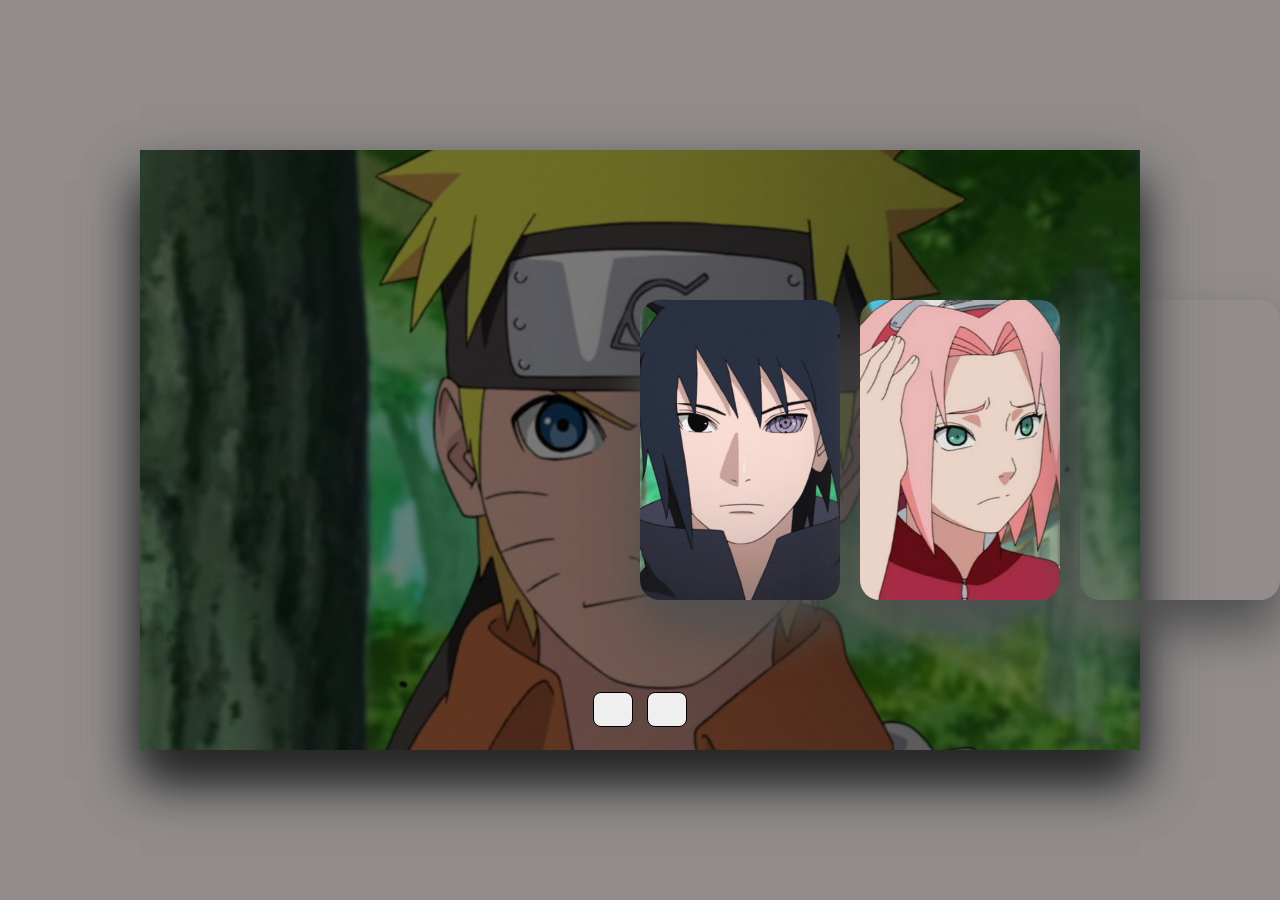
<file: BlackCloverSlider.html>
<!DOCTYPE html>
<html lang="en">
<head>
    <meta charset="UTF-8">
    <meta name="viewport" content="width=device-width, initial-scale=1.0">
    <title>Document</title>
    <link rel="stylesheet" href="slider.css">
    
</head>
<body>
    <!--Font Awesome CDN-->
    <link rel="stylesheet" href="https://cdnjs.cloudflare.com/ajax/libs/font-awesome/6.4.0/css/all.min.css" integrity="sha512-iecdLmaskl7CVkqkXNQ/ZH/XLlvWZOJyj7Yy7tcenmpD1ypASozpmT/E0iPtmFIB46ZmdtAc9eNBvH0H/ZpiBw==" crossorigin="anonymous" referrerpolicy="no-referrer" />
    
    
    <div class="container">

        <div class="slide">

            
            <div class="item" style="background-image: url('./Images/Kakashi.jpg');  ">
                <div class="content">
                    <div class="name">Luck Voltia</div>
                    <div class="des">
                        <p>

                        </p>
                    </div>
                    <button>See More</button>
                </div>
            </div>
            <div class="item" style="background-image: url('./Images/Naruto.jpg');">
                <div class="content">
                    <div class="name">Asta</div>
                    <div class="des">
                        <p>Asta, the magicless underdog of Black Clover, is a relentless powerhouse who refuses to let
                           the odds define him. Born without any magic in a world where magic is everything,
                           Asta's unwavering will and physical strength make him stand out. With his rare anti-magic sword,
                           which nullifies magical attacks, he faces foes far more powerful than himself.
                           What makes Asta truly inspiring is his unbreakable determination—he never backs down,
                           no matter how impossible the challenge. His boundless energy, loyalty to his friends,
                           and dream of becoming the Wizard King make him a magnetic character who will keep you
                           rooting for him through every battle.</p>
                                </div>
                    <button>See More</button>
                </div>
            </div>
            <div class="item" style="background-image: url('./Images/Sasuke.jpg');">
                <div class="content">
                    <div class="name">Yuno</div>
                    <div class="des">
                        <p>
                            Yuno, Asta's childhood rival, is the embodiment of natural talent and grace.
                            Born with exceptional magical abilities, Yuno wields powerful wind magic and is chosen
                            by the legendary four-leaf grimoire, a rare sign of immense potential. Calm, composed,
                            and focused, he contrasts sharply with Asta’s fiery determination. Despite his quiet
                            demeanor, Yuno’s ambition to become the Wizard King burns just as fiercely.
                            His intense rivalry with Asta pushes him to constantly improve, and his tactical brilliance
                            in battle makes him a formidable force. Yuno’s journey is one of raw talent meeting
                            relentless ambition, making him a captivating character whose battles and growth keep you
                            on edge.
                        </p>
                    </div>
                    <button>See More</button>
                </div>
            </div>
            <div class="item" style="background-image: url('./Images/Sakura.jpg'); ">
                <div class="content">
                    <div class="name">Noelle</div>
                    <div class="des">
                        <p>
                            Noelle Silva is a noble-born princess with extraordinary water magic, yet she struggles with
                            controlling her immense power. Despite her royal lineage, she is shunned by her own family for
                            her lack of precision in magic, which fuels her deep insecurities. However, beneath her outward
                            pride and stubbornness lies a determined heart. Noelle’s journey is one of self-discovery and
                            growth, as she learns to harness her magic and stand strong alongside her friends in the Black Bulls.
                            Her development from a self-doubting noble to a fierce and confident mage makes her story inspiring,
                            filled with emotional moments and powerful magic that makes her a key character in the series.
                        </p>
                    </div>
                    <button>See More</button>
                </div>
            </div>
            <div class="item" style="background-image: url(https://i.ibb.co/jTQfmTq/img5.jpg);">
                <div class="content">
                    <div class="name">Yami Sukehiro</div>
                    <div class="des">
                        <p>
                            Captain Yami Sukehiro of the Black Bulls is one of Black Clover's most charismatic
                            and unpredictable characters. A foreigner in the Clover Kingdom, Yami wields Dark Magic,
                            a rare and powerful ability that lets him cut through dimensions. Known for his rough
                            attitude, tough-love leadership style, and constant demand for his squad to “surpass their limits,”
                            Yami is a warrior who thrives in the heat of battle. His laid-back demeanor hides an incredible 
                            strength and sharp combat instincts that few can rival. Despite his gruff exterior, Yami cares
                            deeply for his squad, often throwing himself into danger to protect them.
                            His mix of humor, power, and wisdom makes him an unforgettable character with a unique approach
                            to both battle and leadership.
                        </p>
                    </div>
                    <button>See More</button>
                </div>
            </div>
            <div class="item" style="background-image: url(https://i.ibb.co/RNkk6L0/img6.jpg);">
                <div class="content">
                    <div class="name">Julius Novachrono</div>
                    <div class="des">
                    <p>
                        Julius Novachrono, the Wizard King of Black Clover, is a true enigma—both humble
                        and immensely powerful. As the leader of the Clover Kingdom’s Magic Knights,
                        he’s fascinated by all forms of magic, constantly seeking to understand new abilities.
                        Julius wields Time Magic, a terrifyingly powerful ability that allows him to manipulate
                        time itself, freezing or accelerating moments in battle. Despite his laid-back and sometimes
                        playful nature, Julius possesses a deep sense of duty and an unwavering commitment to protect
                        the kingdom. His wisdom, tactical genius, and overwhelming power make him a nearly invincible
                        figure, yet his greatest strength lies in his belief in the next generation of mages.
                        Julius’s love for discovery and justice, combined with his awe-inspiring magic, makes him a
                        central figure whose actions shape the future of the kingdom.
                    </p>
                </div>
                    <button>See More</button>
                </div>
            </div>

        </div>

        <div class="button">
            <button class="prev"><i class="fa-solid fa-arrow-left"></i></button>
            <button class="next"><i class="fa-solid fa-arrow-right"></i></button>
        </div>

    </div>
    <script src="slider.js"></script>  
</body>
</html>
</file>
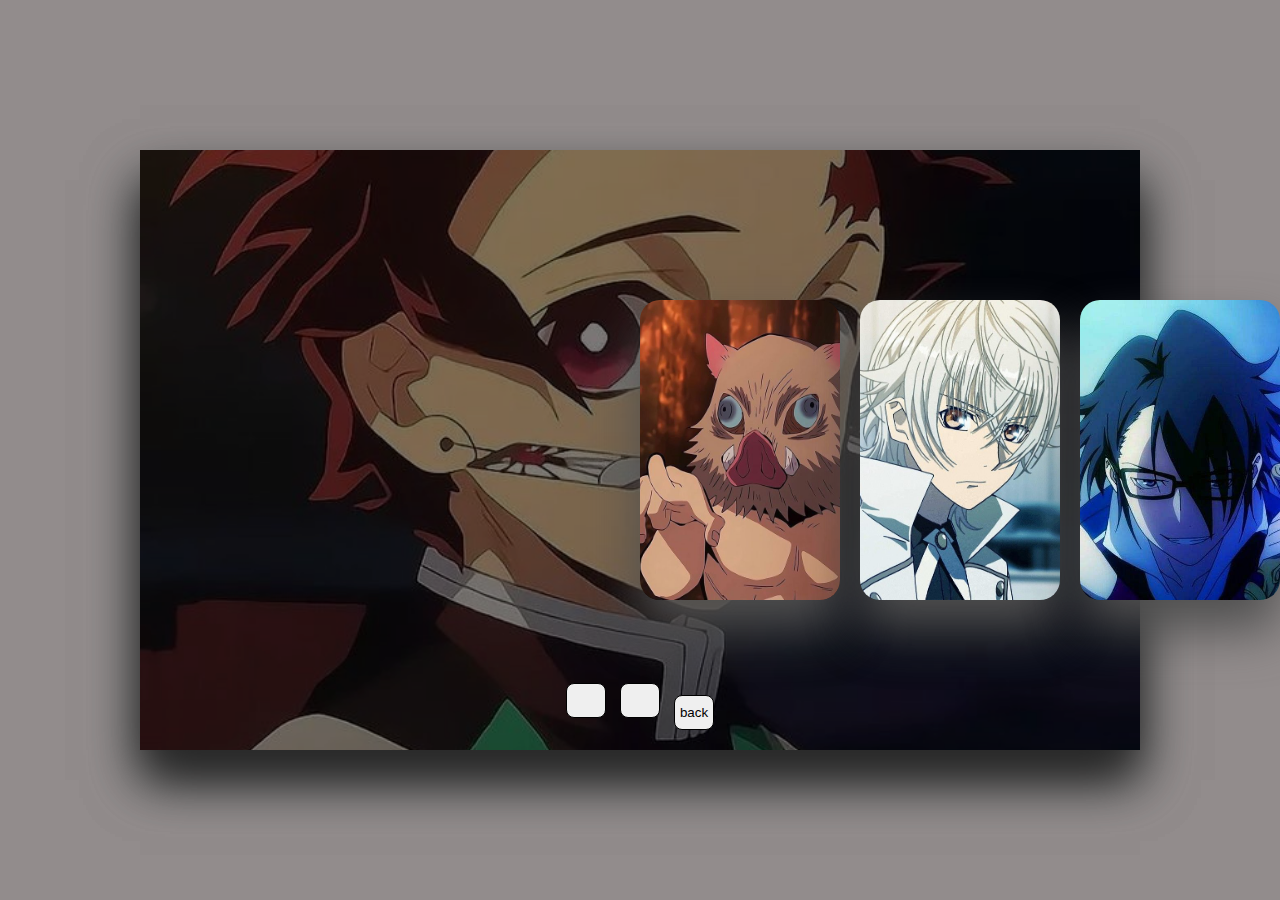
<file: DemonSlayerSlider.html>
<!DOCTYPE html>
<html lang="en">
<head>
    <meta charset="UTF-8">
    <meta name="viewport" content="width=device-width, initial-scale=1.0">
    <title>Document</title>
    <link rel="stylesheet" href="slider.css">
    
</head>
<body>
    <!--Font Awesome CDN-->
    <link rel="stylesheet" href="https://cdnjs.cloudflare.com/ajax/libs/font-awesome/6.4.0/css/all.min.css" integrity="sha512-iecdLmaskl7CVkqkXNQ/ZH/XLlvWZOJyj7Yy7tcenmpD1ypASozpmT/E0iPtmFIB46ZmdtAc9eNBvH0H/ZpiBw==" crossorigin="anonymous" referrerpolicy="no-referrer" />
    
    
    <div class="container">

        <div class="slide">

            
            <div class="item" style="background-image: url('./Images/Demon Slayer/Zenitsu\ Agatsuma.jpg');  ">
                <div class="content">
                    <div class="name">Zenitsu Agatsuma</div>
                    <div class="des">
                        <p>
                            A highly emotional and often cowardly Demon Slayer who frequently underestimates himself.
                            Though he appears fearful, he possesses immense strength when pushed to his limits. 
                            Zenitsu has incredible hearing, allowing him to detect even the slightest sounds, 
                            which helps him in battle. He struggles with self-confidence but deeply values 
                            his friendships and strives to overcome his fears.
                        </p>
                    </div>
                    
                </div>
            </div>
            <div class="item" style="background-image: url('./Images/Demon Slayer/Tanjiro\ Kamado.jpg');">
                <div class="content">
                    <div class="name">Tanjiro Kamado</div>
                    <div class="des">
                        <p>A kind-hearted and determined young boy who becomes a Demon Slayer after tragedy strikes
                           his family. He has a strong sense of justice and compassion, even for demons.
                           Tanjiro is highly disciplined, hardworking, and possesses a sharp sense of smell that
                           aids him in battle. Despite his gentle nature, he is fiercely protective of his loved
                           ones and will stop at nothing to achieve his goal.
                        </p>
                    </div>
                    
                </div>
            </div>
            <div class="item" style="background-image: url('./Images/Demon Slayer/𝗶𝗻𝗼𝘀𝘂𝗸𝗲.jpg');">
                <div class="content">
                    <div class="name">Inosuke Hashibira</div>
                    <div class="des">
                        <p>
                            A wild and aggressive fighter raised by boars in the mountains. 
                            Inosuke is highly competitive and always eager for a challenge. 
                            He wears a boar’s head mask and wields two jagged swords, using an 
                            unpredictable combat style. Despite his rough personality, he gradually 
                            learns to trust and care for others. His heightened sense of touch and adaptability 
                            make him a dangerous opponent.
                        </p>
                    </div>
                    
                </div>
            </div>
            <div class="item" style="background-image: url('./Images/K-project/Shiro.jpg'); ">
                <div class="content">
                    <div class="name">Yashiro Isana</div>
                    <div class="des">
                        <p>A seemingly ordinary high school student who enjoys a peaceful life on his school campus.
                           He is friendly, easygoing, and well-liked by his classmates. However, his life takes an 
                           unexpected turn when he becomes a target for powerful individuals. Despite appearing
                           carefree, Yashiro is intelligent and resourceful, often using his wits to navigate
                           difficult situations.
                        </p>
                    </div>
                    
                </div>
            </div>
            <div class="item" style="background-image: url('./Images/K-project/Saruhiko.jpg');">
                <div class="content">
                    <div class="name">Saruhiko Fushimi</div>
                    <div class="des">
                        <p> A sharp-minded and cold individual who often keeps his emotions hidden. 
                            He is highly analytical, preferring logic over sentiment. Saruhiko is skilled
                            in combat and intelligence gathering, making him a dangerous opponent.
                            He has a complicated past that affects his interactions with others, 
                            particularly with Misaki Yata. While he may seem indifferent, his actions 
                            often hint at deeper internal conflicts.
                        </p>
                    </div>
                    
                </div>
            </div>
            <div class="item" style="background-image: url('./Images/K-project/Kuro.jpg');">
                <div class="content">
                    <div class="name">Kuroh Yatogami</div>
                    <div class="des">
                    <p>
                        A skilled swordsman with a strong sense of honor and duty. He follows the teachings
                        of his late master and upholds strict moral values. Though he appears serious and stoic,
                        he possesses a deep sense of loyalty and justice. Kuroh is highly disciplined, rarely
                        straying from his mission, but he occasionally shows a softer side toward those he respects.
                    </p>
                </div>
                    
                </div>
            </div>
            

        </div>

        <div class="button">
            <button class="prev"><i class="fa-solid fa-arrow-left"></i></button>
            <button class="next"><i class="fa-solid fa-arrow-right"></i></button>
            <button class="back" onclick="goBack()">back</button>
        </div>
        <script>
            function goBack() {
              window.location.href = "index.html"; // Navigate to the homepage
            }
          </script>

    </div>
    <script src="slider.js"></script>  
</body>
</html>
</file>
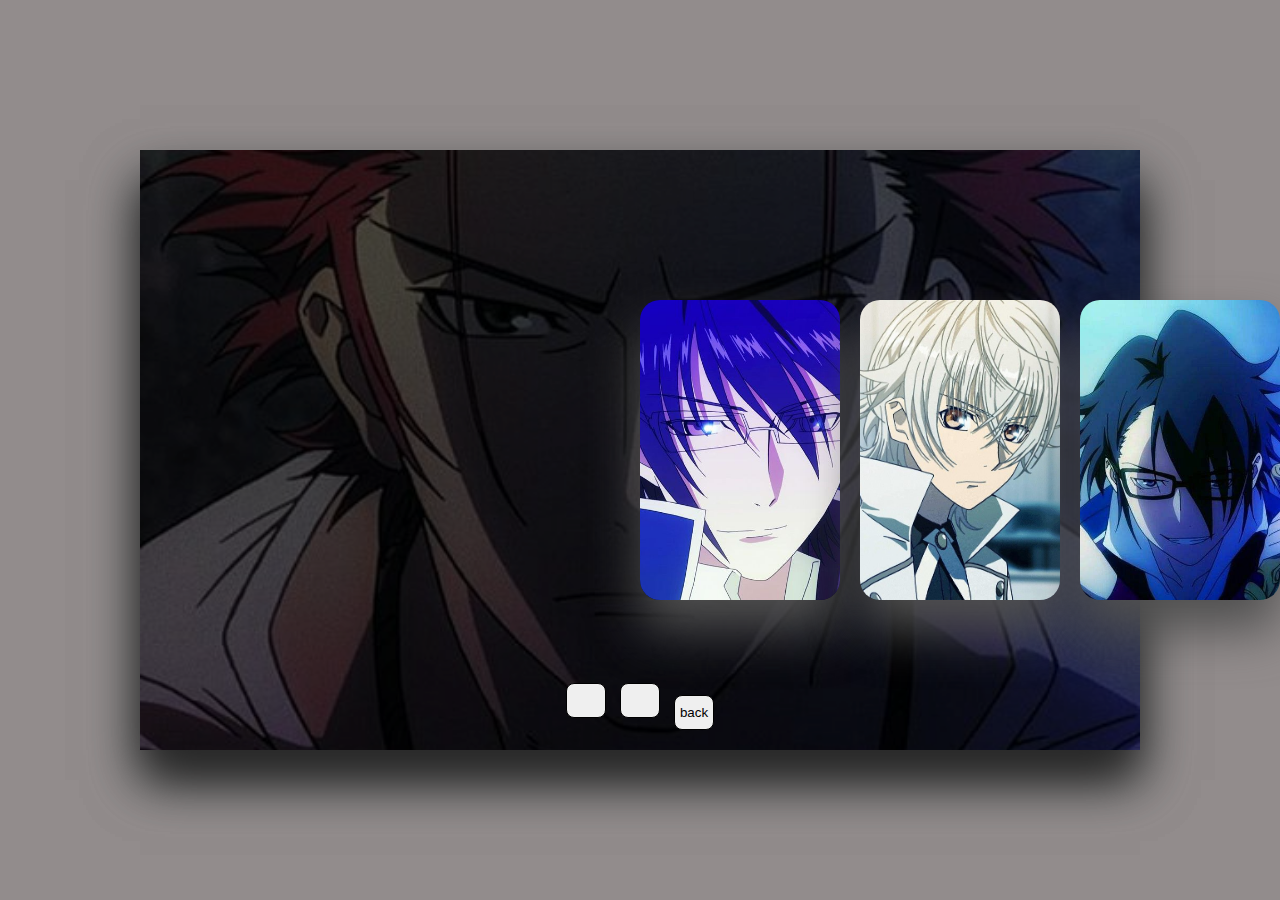
<file: K-ProjectSlider.html>
<!DOCTYPE html>
<html lang="en">
<head>
    <meta charset="UTF-8">
    <meta name="viewport" content="width=device-width, initial-scale=1.0">
    <title>Document</title>
    <link rel="stylesheet" href="slider.css">
    
</head>
<body>
    <!--Font Awesome CDN-->
    <link rel="stylesheet" href="https://cdnjs.cloudflare.com/ajax/libs/font-awesome/6.4.0/css/all.min.css" integrity="sha512-iecdLmaskl7CVkqkXNQ/ZH/XLlvWZOJyj7Yy7tcenmpD1ypASozpmT/E0iPtmFIB46ZmdtAc9eNBvH0H/ZpiBw==" crossorigin="anonymous" referrerpolicy="no-referrer" />
    
    
    <div class="container">

        <div class="slide">

            
            <div class="item" style="background-image: url('./Images/K-project/Misaki\ Yata.jpg');  ">
                <div class="content">
                    <div class="name">Misaki Yata</div>
                    <div class="des">
                        <p>
                            A hot-headed and energetic young man with a strong sense of loyalty.
                            He is fiercely protective of his friends and has a deep-seated desire to prove himself.
                            Though he can be impulsive and quick to anger, he values camaraderie above all else.
                            Misaki is highly skilled in combat and is often seen using his agility and speed to 
                            overwhelm opponents. His straightforward personality makes him easy to read,
                            but his determination is unwavering.
                        </p>
                    </div>
                    
                </div>
            </div>
            <div class="item" style="background-image: url('./Images/K-project/Mikoto\ Suoh.jpg');">
                <div class="content">
                    <div class="name">Mikoto Suoh</div>
                    <div class="des">
                        <p>Mikoto Suoh is a quiet yet commanding leader, exuding a dangerous aura of raw power.
                           Beneath his lazy demeanor burns a relentless flame—both literal and emotional.
                           As someone who carries the weight of responsibility, Mikoto is fiercely protective of
                           those he considers family. But his overwhelming firepower comes at a cost, constantly 
                           threatening to consume him. Torn between his desire for peace and the destruction his
                           abilities can bring, Mikoto walks the line between calm restraint and explosive rage,
                           making him both captivating and unpredictable.
                        </p>
                    </div>
                    
                </div>
            </div>
            <div class="item" style="background-image: url('./Images/K-project/Munakata.jpg');">
                <div class="content">
                    <div class="name">Reisi Munakata</div>
                    <div class="des">
                        <p>
                            Reisi Munakata is the embodiment of precision and control, with a sharp intellect matched only
                            by his icy composure. Every action he takes is deliberate, radiating an air of authority and
                            elegance. Known for his love of logic and order, Munakata holds unwavering convictions,
                            yet his detached demeanor masks the burdens he silently carries. Beneath the surface lies
                            a fierce protector, willing to make hard decisions for the greater good. With his calculating
                            mind and unshakable sense of duty, Munakata is both a brilliant tactician and a relentless force
                            when it comes to maintaining balance, no matter the cost.
                        </p>
                    </div>
                    
                </div>
            </div>
            <div class="item" style="background-image: url('./Images/K-project/Shiro.jpg'); ">
                <div class="content">
                    <div class="name">Yashiro Isana</div>
                    <div class="des">
                        <p>A seemingly ordinary high school student who enjoys a peaceful life on his school campus.
                           He is friendly, easygoing, and well-liked by his classmates. However, his life takes an 
                           unexpected turn when he becomes a target for powerful individuals. Despite appearing
                           carefree, Yashiro is intelligent and resourceful, often using his wits to navigate
                           difficult situations.
                        </p>
                    </div>
                    
                </div>
            </div>
            <div class="item" style="background-image: url('./Images/K-project/Saruhiko.jpg');">
                <div class="content">
                    <div class="name">Saruhiko Fushimi</div>
                    <div class="des">
                        <p> A sharp-minded and cold individual who often keeps his emotions hidden. 
                            He is highly analytical, preferring logic over sentiment. Saruhiko is skilled
                            in combat and intelligence gathering, making him a dangerous opponent.
                            He has a complicated past that affects his interactions with others, 
                            particularly with Misaki Yata. While he may seem indifferent, his actions 
                            often hint at deeper internal conflicts.
                        </p>
                    </div>
                    
                </div>
            </div>
            <div class="item" style="background-image: url('./Images/K-project/Kuro.jpg');">
                <div class="content">
                    <div class="name">Kuroh Yatogami</div>
                    <div class="des">
                    <p>
                        A skilled swordsman with a strong sense of honor and duty. He follows the teachings
                        of his late master and upholds strict moral values. Though he appears serious and stoic,
                        he possesses a deep sense of loyalty and justice. Kuroh is highly disciplined, rarely
                        straying from his mission, but he occasionally shows a softer side toward those he respects.
                    </p>
                </div>
                    
                </div>
            </div>
            

        </div>

        <div class="button">
            <button class="prev"><i class="fa-solid fa-arrow-left"></i></button>
            <button class="next"><i class="fa-solid fa-arrow-right"></i></button>
            <button class="back" onclick="goBack()">back</button>
        </div>
        <script>
            function goBack() {
              window.location.href = "index.html"; // Navigate to the homepage
            }
          </script>

    </div>
    <script src="slider.js"></script>  
</body>
</html>
</file>
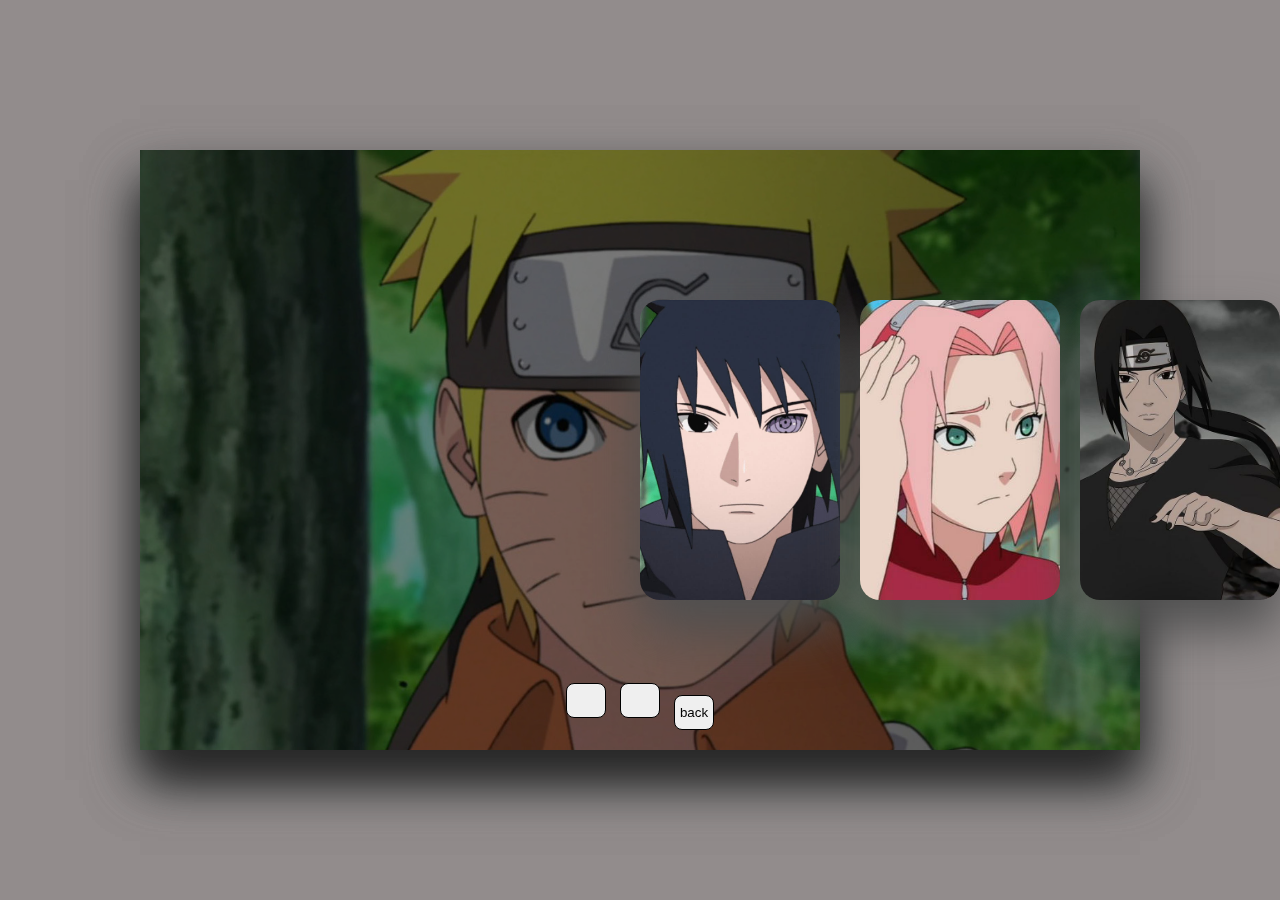
<file: slider.html>
<!DOCTYPE html>
<html lang="en">
<head>
    <meta charset="UTF-8">
    <meta name="viewport" content="width=device-width, initial-scale=1.0">
    <title>Naruto</title>
    <link rel="stylesheet" href="slider.css">
    
</head>
<body>
    <!--Font Awesome CDN-->
    <link rel="stylesheet" href="https://cdnjs.cloudflare.com/ajax/libs/font-awesome/6.4.0/css/all.min.css" integrity="sha512-iecdLmaskl7CVkqkXNQ/ZH/XLlvWZOJyj7Yy7tcenmpD1ypASozpmT/E0iPtmFIB46ZmdtAc9eNBvH0H/ZpiBw==" crossorigin="anonymous" referrerpolicy="no-referrer" />
    
    
    <div class="container">

        <div class="slide">

            
            <div class="item" style="background-image: url('./Images/Kakashi.jpg');  ">
                <div class="content">
                    <div class="name">Kakashi Hatake</div>
                    <div class="des">
                        <p>
                            Kakashi Hatake is a shinobi of Konohagakure's Hatake clan.
                            Famed as Kakashi of the Sharingan and the Copy Ninja, he is one of Konoha's most talented ninja,
                            regularly looked to for advice and leadership despite his personal dislike of responsibility. To his students on
                            Team 7, Kakashi emphasises the importance of teamwork; he himself received this lesson,
                            along with the Sharingan, from his childhood friend, Obito Uchiha. After the
                            Fourth Shinobi World War, Kakashi becomes Konoha's Sixth Hokage.  
                        </p>
                    </div>
                    <button>See More</button>
                </div>
            </div>
            <div class="item" style="background-image: url('./Images/Naruto.jpg');">
                <div class="content">
                    <div class="name">Naruto Uzumaki</div>
                    <div class="des">
                        <p class="para">
                                    Naruto Uzumaki is a determined, energetic, and often mischievous young ninja from the Hidden Leaf
                                    Village in the anime Naruto. He is known for his bright orange jumpsuit, spiky blonde hair, and
                                    whisker-like marks on his cheeks. Despite being an outcast due to the powerful Nine-Tails Fox
                                    spirit sealed inside him, Naruto remains optimistic and driven by his dream of becoming the
                                    Hokage, the village leader. His loyalty to friends, strong sense of justice, and refusal to
                                    give up in the face of overwhelming odds define his character as he grows into a skilled and
                                    respected ninja.</p>
                                </div>
                    <button>See More</button>
                </div>
            </div>
            <div class="item" style="background-image: url('./Images/Sasuke.jpg');">
                <div class="content">
                    <div class="name">Sasuke Uchiha</div>
                    <div class="des">
                        <p>
                        Sasuke Uchiha is a brooding, talented ninja from the Uchiha clan in the anime
                        Naruto. He is known for his dark hair, sharp eyes, and serious demeanor. Driven by
                        a desire for revenge after the tragic loss of his family, Sasuke becomes obsessed
                        with gaining power to defeat his brother, Itachi, whom he blames for the massacre.
                        Initially a close friend and rival to Naruto, Sasuke's ambition leads him down a
                        darker path, distancing him from the village and his comrades. Despite his cold 
                        exterior, he struggles with his emotions and the weight of his past throughout
                        his journey.
                        </p>
                    </div>
                    
                </div>
            </div>
            <div class="item" style="background-image: url('./Images/Sakura.jpg'); ">
                <div class="content">
                    <div class="name">Sakura Haruno</div>
                    <div class="des">
                        <p>Sakura Haruno, a main character in *Naruto*, starts as a member of Team 7, focused on her
                           crush on Sasuke. Over time, she matures into a skilled kunoichi, excelling in medical
                           ninjutsu and incredible physical strength, which she learns from Tsunade.
                           Her character evolves through emotional growth and determination, and by the end of the series,
                           she is one of the strongest medical ninjas, playing a crucial role in battles and supporting
                           her team.
                        </p>
                    </div>
                    
                </div>
            </div>
            <div class="item" style="background-image: url('./Images/Itachi.jpg');">
                <div class="content">
                    <div class="name">Itach Uchiha</div>
                    <div class="des">
                        <p>


                       </p>
                
                </div>
                  
                </div>
            </div>
            <div class="item" style="background-image: url(https://i.ibb.co/RNkk6L0/img6.jpg);">
                <div class="content">
                    <div class="name">Ireland</div>
                    <div class="des">Lorem ipsum dolor, sit amet consectetur adipisicing elit. Ab, eum!</div>
                    
                </div>
            </div>

        </div>

        <div class="button">
            <button class="prev"><i class="fa-solid fa-arrow-left"></i></button>
            <button class="next"><i class="fa-solid fa-arrow-right"></i></button>
            <button class="back" onclick="goBack()">back</button>
        </div>
        <script>
            function goBack() {
              window.location.href = "index.html"; // Navigate to the homepage
            }
          </script>

    </div>
    <script src="slider.js"></script>  
</body>
</html>
</file>
<file: slider.css>
*{
    margin: 0;
    padding: 0;
    box-sizing: border-box;
}

body{
    background: #928c8c;
    overflow: hidden;
}

.container{
    position: absolute;
    top: 50%;
    left: 50%;
    transform: translate(-50%, -50%);
    width: 1000px;
    height: 600px;
    background: #f5f5f5;
    box-shadow: 0 30px 50px #dbdbdb;
}

.container .slide .item{
    width: 200px;
    height: 300px;
    position: absolute;
    top: 50%;
    transform: translate(0, -50%);
    border-radius: 20px;
    box-shadow: 0 30px 50px #505050;
    background-position: 50% 50%;
    background-size: cover;
    display: inline-block;
    transition: 0.5s;
    
    
    
}

.slide .item:nth-child(1),
.slide .item:nth-child(2){
    top: 0;
    left: 0;
    transform: translate(0, 0);
    border-radius: 0;
    width: 100%;
    height: 100%;
    filter: brightness(0.5); /* Adjust brightness to dim the image */
}


.slide .item:nth-child(3){
    left: 50%;
}
.slide .item:nth-child(4){
    left: calc(50% + 220px);
}
.slide .item:nth-child(5){
    left: calc(50% + 440px);
}

/* here n = 0, 1, 2, 3,... */
.slide .item:nth-child(n + 6){
    left: calc(50% + 660px);
    opacity: 0;
}



.item .content{
    position: absolute;
    top: 50%;
    left: 100px;
    width: 300px;
    text-align: left;
    color: #ffffff;
    transform: translate(0, -50%);
    font-family: system-ui;
    z-index: 2; /* Make sure it stays above the dimmed background */
    display: none;
    
}


.slide .item:nth-child(2) .content{
    display: block;
}


.content .name{
    font-size: 40px;
    text-transform: uppercase;
    font-weight: bold;
    opacity: 0;
    animation: animate 1s ease-in-out 1 forwards;
}

.content .des{
    margin-top: 10px;
    margin-bottom: 20px;
    opacity: 0;
    animation: animate 1s ease-in-out 0.3s 1 forwards;
    color: #fff; /* Bright text for the <p> element */
}

.content .des p {
    color: #fff; /* Bright text for the <p> element */
}

.content button{
    padding: 10px 20px;
    border: none;
    cursor: pointer;
    opacity: 0;
    animation: animate 1s ease-in-out 0.6s 1 forwards;
}


@keyframes animate {
    from{
        opacity: 0;
        transform: translate(0, 100px);
        filter: blur(33px);
    }

    to{
        opacity: 1;
        transform: translate(0);
        filter: blur(0);
    }
}



.button{
    width: 100%;
    text-align: center;
    position: absolute;
    bottom: 20px;
}

.button button{
    width: 40px;
    height: 35px;
    border-radius: 8px;
    border: none;
    cursor: pointer;
    margin: 0 5px;
    border: 1px solid #000;
    transition: 0.3s;
}

.button button:hover{
    background: #ababab;
    color: #fff;
}

.para{
    color:#f5f5f5;
}
</file>
